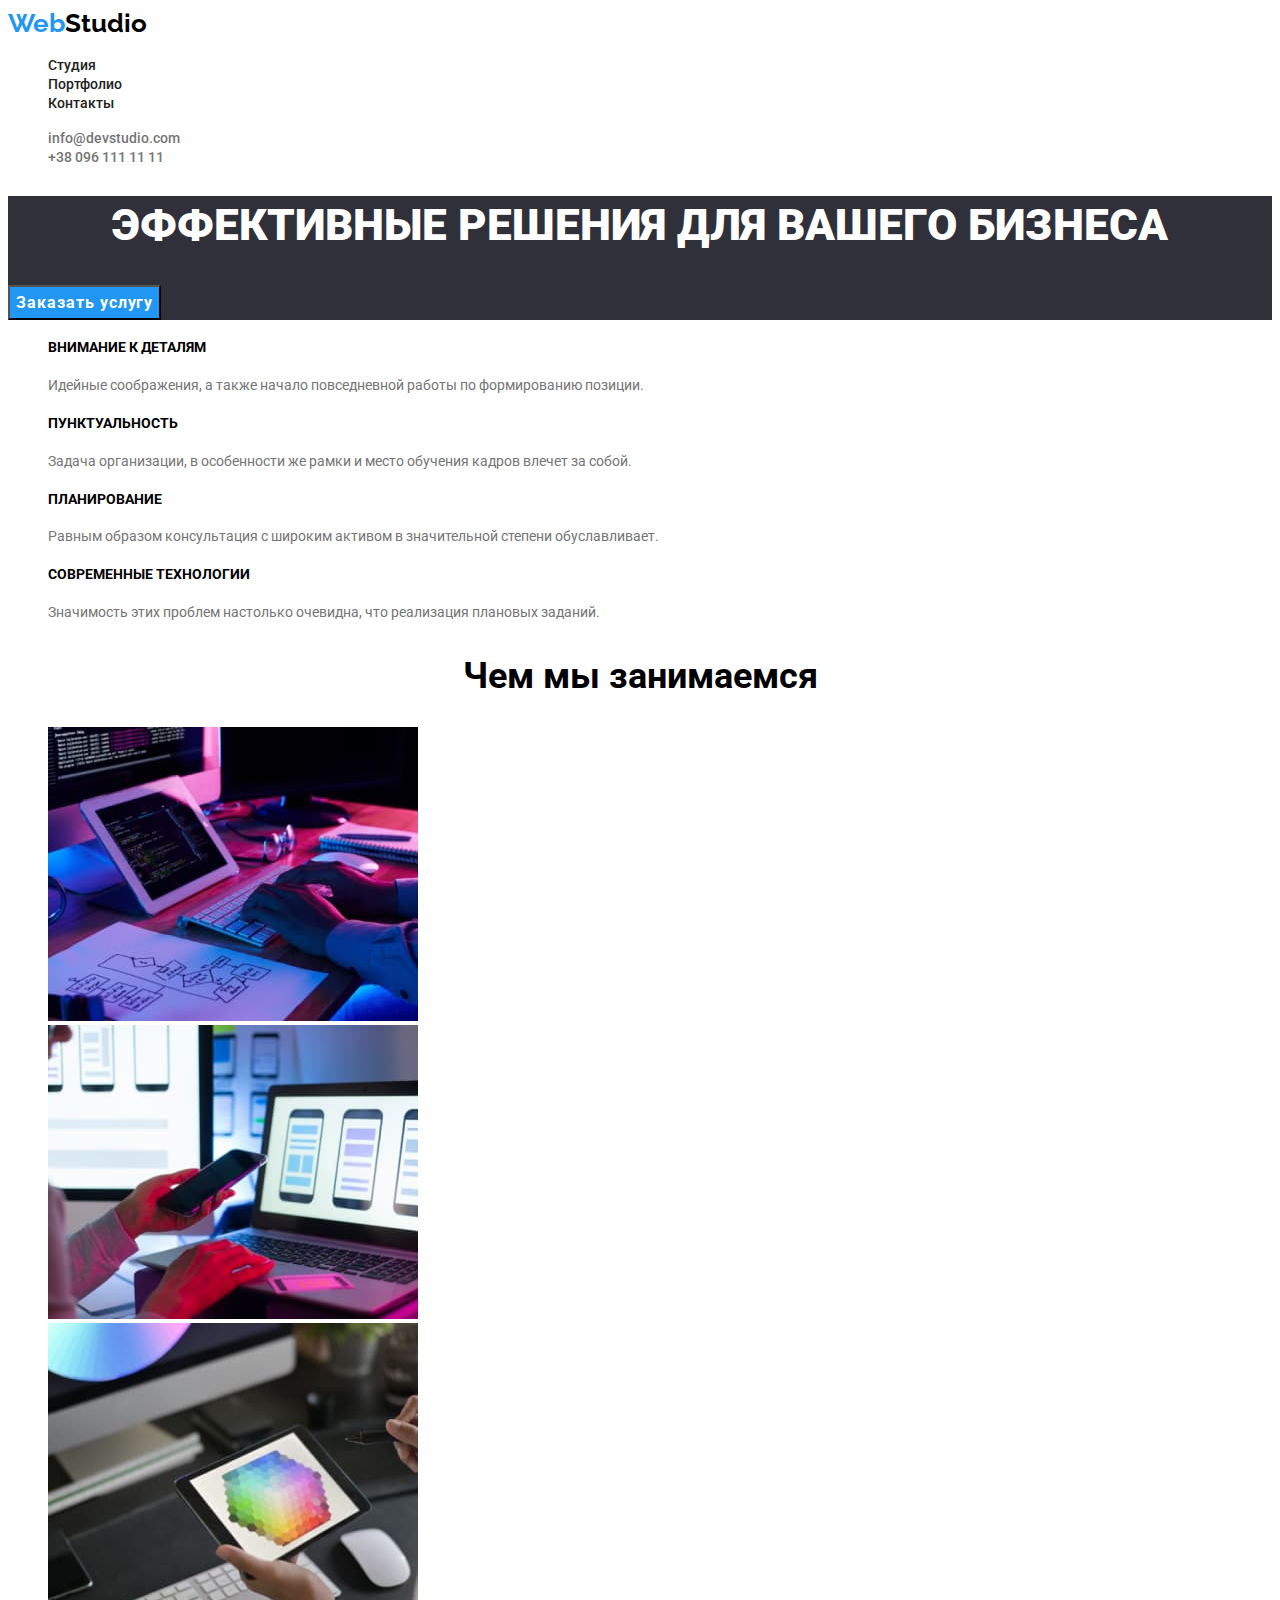
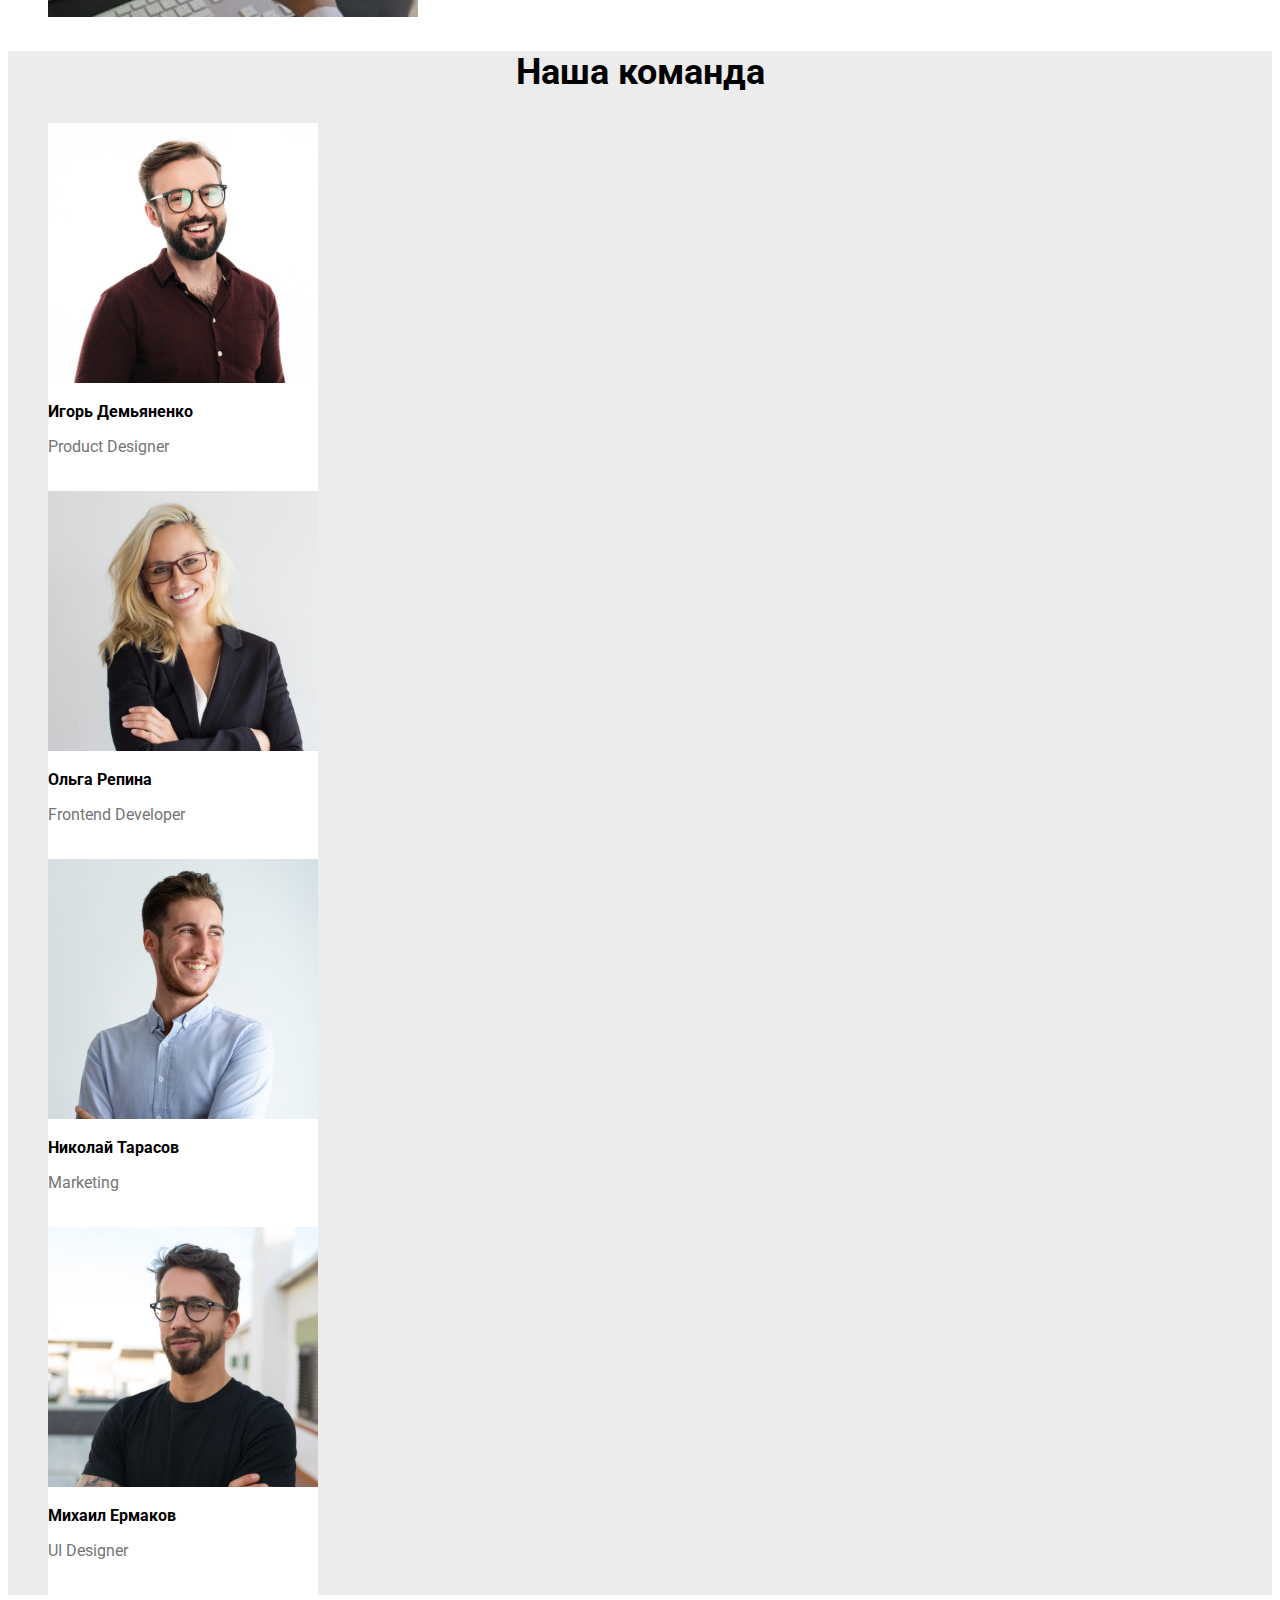
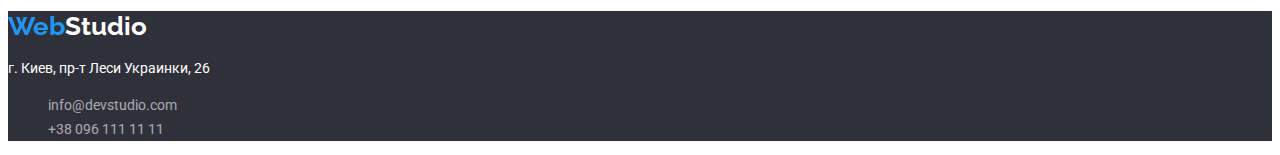
<file: index.html>
<!DOCTYPE html>
<html lang="ru">
<head>
    <meta charset="UTF-8">
    <meta http-equiv="X-UA-Compatible" content="IE=edge">
    <meta name="viewport" content="width=device-width, initial-scale=1.0">
    <title>Document</title>
    <link rel="stylesheet" href="./css/styles.css">
    <link rel="preconnect" href="https://fonts.gstatic.com">
    <link href="https://fonts.googleapis.com/css2?family=Raleway:wght@700&family=Roboto:wght@400;500;700;900&display=swap"
        rel="stylesheet">
</head>
<body>
    <header class="header">
        <nav class="navigation">
            <a href="./" class="logo">Web<span class="web">Studio</span></a>
            <ul class="site-nav">
                <li><a href="./" class="link">Студия</a></li>
                <li><a href="./portfolio.html" class="link">Портфолио</a></li>
                <li><a href="" class="link">Контакты</a></li>
            </ul>
        </nav>
    
        <div>
            <ul class="contact">
                <li><a href="mailto:info@devstudio.com" class="link">info@devstudio.com</a></li>
                <li><a href="tel:+380961111111" class="link">+38 096 111 11 11</a></li>
            </ul>
        </div>
    </header>

    <!-- MAIN -->

    <main>

        <!-- HERO -->

        <section>
            <div class="hero">
                <h1 class="title">ЭФФЕКТИВНЫЕ РЕШЕНИЯ ДЛЯ ВАШЕГО БИЗНЕСА</h1>
                  <button class="btn" type="button">Заказать услугу</button>
            </div>
        </section>

        <!-- ABOUT -->

        <section>
            <div class="about">
                <ul>
                    <li>
                        <h3 class="title">ВНИМАНИЕ К ДЕТАЛЯМ</h3>
                        <p class="feature">Идейные соображения, а также начало повседневной работы по формированию позиции.</p>
                    </li>
                    <li>
                        <h3 class="title">ПУНКТУАЛЬНОСТЬ</h3>
                        <p class="feature">Задача организации, в особенности же рамки и место обучения кадров влечет за собой.</p> 
                    </li>
                    <li>
                        <h3 class="title">ПЛАНИРОВАНИЕ</h3>
                        <p class="feature">Равным образом консультация с широким активом в значительной степени обуславливает.</p>
                    </li>
                    <li>
                        <h3 class="title">СОВРЕМЕННЫЕ ТЕХНОЛОГИИ</h3>
                        <p class="feature">Значимость этих проблем настолько очевидна, что реализация плановых заданий.</p>
                    </li>
                </ul>
            </div>
        </section>

        <!-- WORK -->

        <section>
            <div class="work">
                 <h2 class="title">Чем мы занимаемся</h2>
                     <ul>
                          <li><img src="./images/box-1.jpg" alt="Структура сайта и написание кода" width="370" height="294"></li>
                          <li><img src="./images/box-2.jpg" alt="адаптивная верстка" width="370" height="294"></li>
                          <li><img src="./images/box-3.jpg" alt="выбор цвета в цветовой палитре" width="370" height="294"></li>
                     </ul>
            </div>
        </section>

        <!-- TEAM -->

        <section>
            <div class="team">
                 <h2 class="title">Наша команда</h2>
                     <ul>
                        <li class="cards"><img src="./images/pro-designer.jpg" alt="Product Designer" width="270" height="260">
                            <p class="name"><b>Игорь Демьяненко</b></p>
                            <p class="pofession">Product Designer</p>
                        </li>
                        <li class="cards">
                            <img src="./images/developer.jpg" alt="Frontend Developer" width="270" height="260">
                            <p class="name"><b>Ольга Репина</b></p>
                            <p class="pofession">Frontend Developer</p>
                        </li>
                        <li class="cards">
                            <img src="./images/marketing.jpg" alt="Marketing" width="270" height="260">
                            <p class="name"><b>Николай Тарасов</b></p>
                            <p class="pofession">Marketing</p>
                        </li>
                        <li class="cards">
                            <img src="./images/ui-designer.jpg" alt="UI Designer" width="270" height="260">
                            <p class="name"><b>Михаил Ермаков</b></p>
                            <p class="pofession">UI Designer</p>
                        </li>
                    </ul>
            </div>
        </section>
    </main>

    <!-- FOTTER -->

    <footer class="footer">
        <a href="./" class="logo">Web<span class="web">Studio</span></a>
        <address class="address">
            <p class="street">г. Киев, пр-т Леси Украинки, 26</p>
            <ul class="getcontact">
                <li>
                    <a href="mailto:info@devstudio.com" class="link">info@devstudio.com</a>
                </li>
                <li>
                    <a href="tel:+380961111111" class="link">+38 096 111 11 11</a>
                </li>
            </ul>
        </address>
    
    </footer>
</body>
</html>
</file>
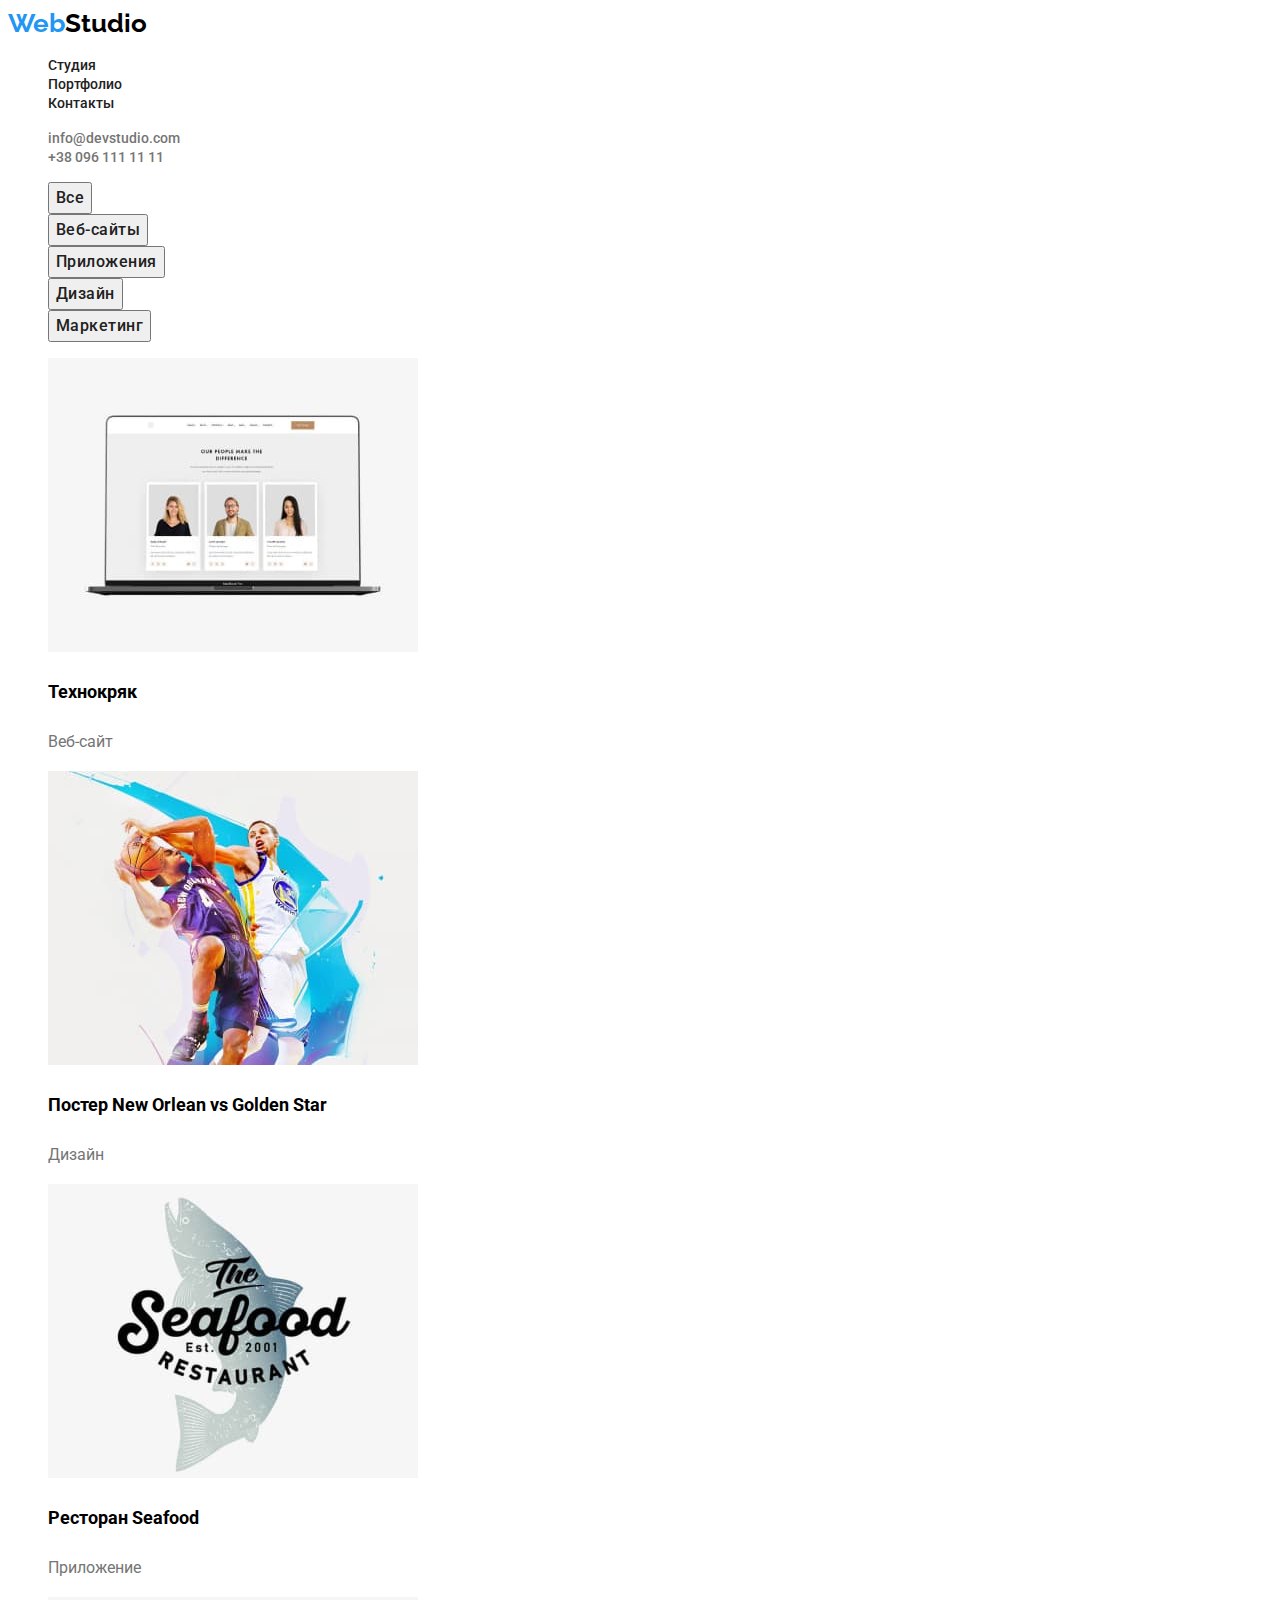
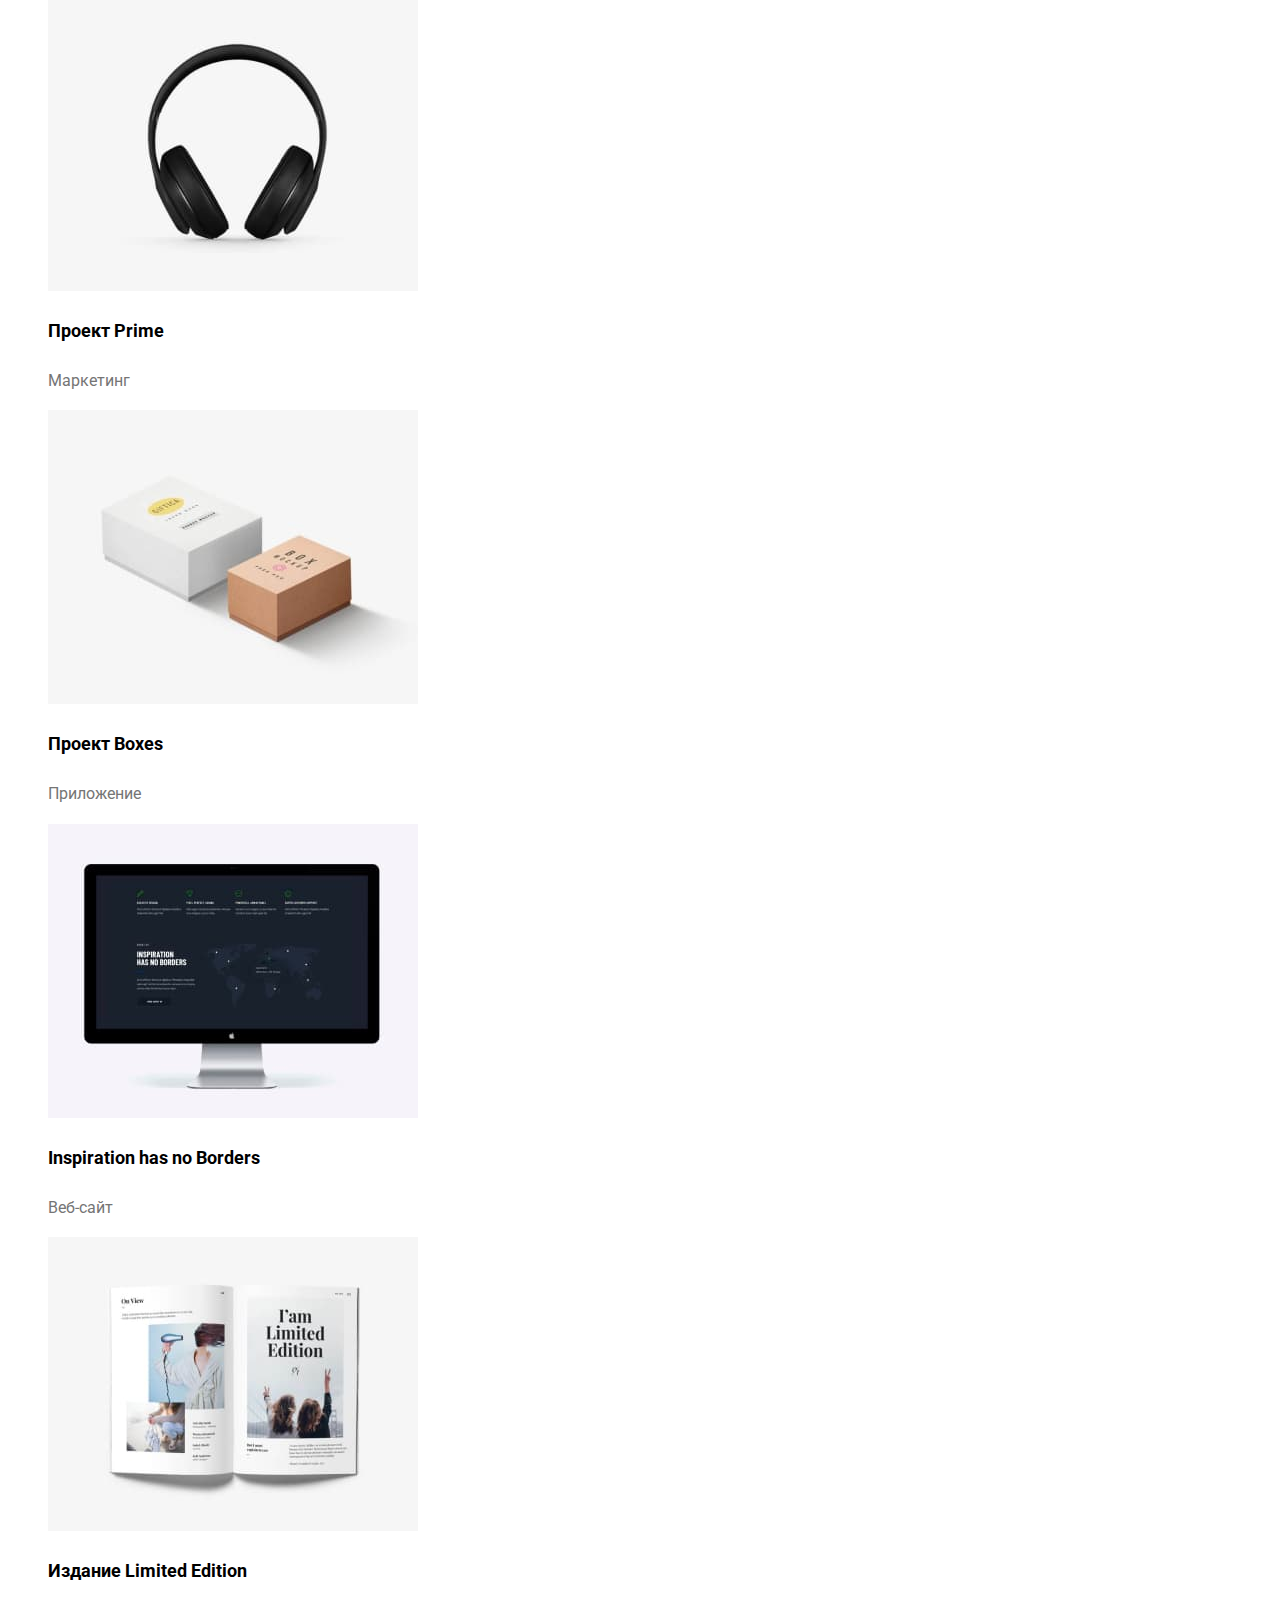
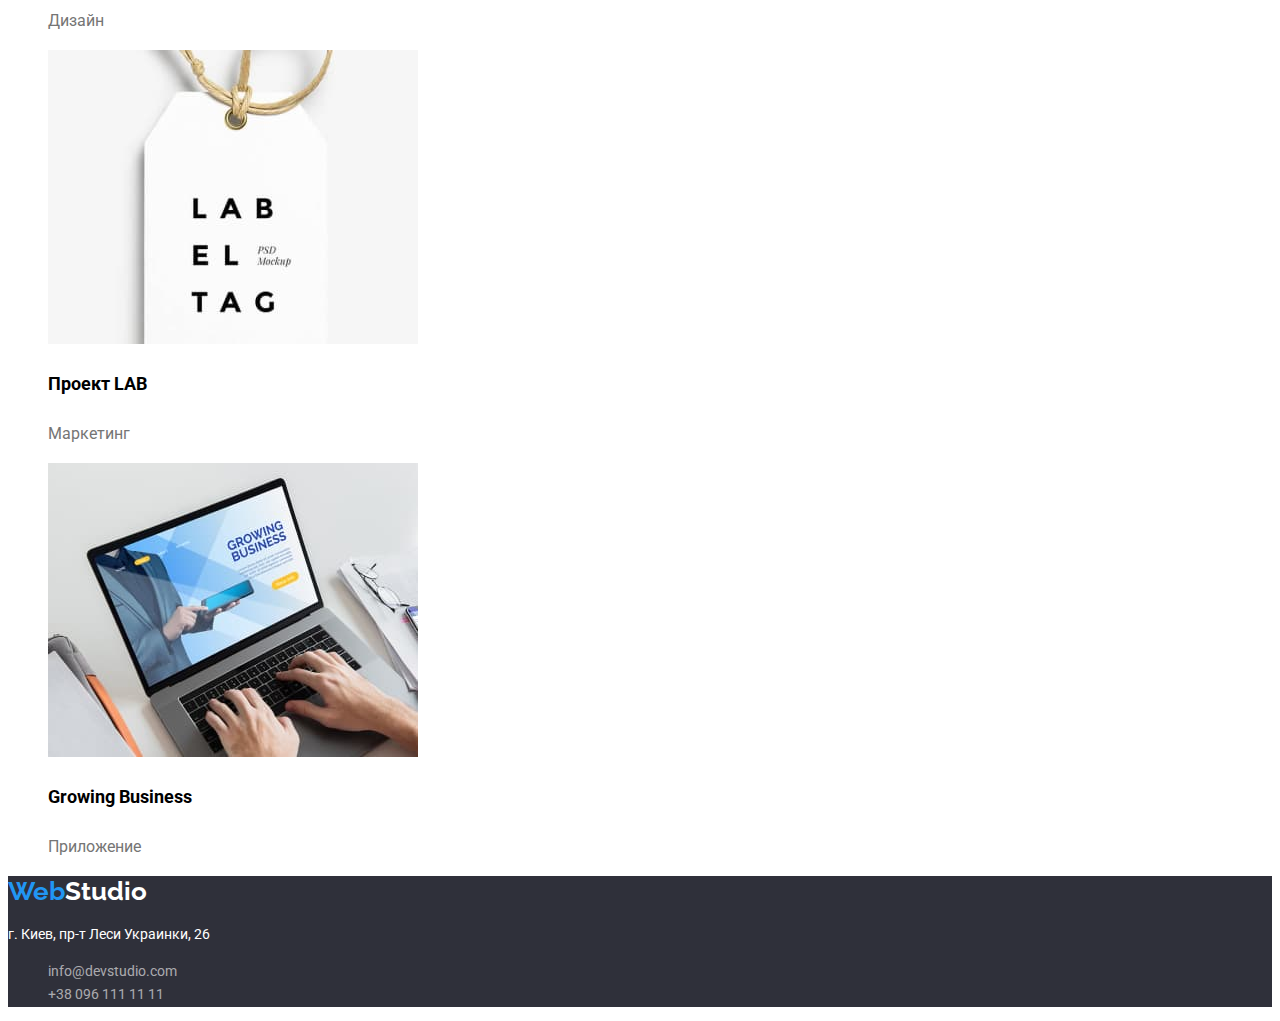
<file: portfolio.html>
<!DOCTYPE html>
<html lang="ru">
<head>
    <meta charset="UTF-8">
    <meta http-equiv="X-UA-Compatible" content="IE=edge">
    <meta name="viewport" content="width=device-width, initial-scale=1.0">
    <title>Document</title>
    <link rel="stylesheet" href="./css/styles.css">
    <link rel="preconnect" href="https://fonts.gstatic.com">
    <link href="https://fonts.googleapis.com/css2?family=Raleway:wght@700&family=Roboto:wght@400;500;700;900&display=swap"
        rel="stylesheet">
</head>
<body>

    <!-- header -->

    <header class="header">
        <nav class="navigation">
            <a href="./" class="logo">Web<span class="web">Studio</span></a>
             <ul class="site-nav">
                <li><a href="./" class="link" >Студия</a></li>
                <li><a href="./portfolio.html" class="link">Портфолио</a></li>
                <li><a href=""  class="link">Контакты</a></li>
             </ul>
        </nav>

        <div>
            <ul class="contact">
                <li><a href="mailto:info@devstudio.com"  class="link">info@devstudio.com</a></li>
                <li><a href="tel:+380961111111"  class="link">+38 096 111 11 11</a></li>
            </ul>
        </div>
    </header>
    
    <!-- main -->
   
    <main>
        <section>
            <div class="filters">
                <ul>
                    <li><button class="btn" type="button">Все</button></li>
                    <li><button class="btn" type="button">Веб-сайты</button></li>
                    <li><button class="btn" type="button">Приложения</button> </li>
                    <li><button class="btn" type="button">Дизайн</button> </li>
                    <li><button class="btn" type="button">Маркетинг</button> </li>
                </ul> 
            </div>
            <div class="projects">
                 <ul>
                     <li>
                        <a href="">
                              <img src="./images/note.jpg" alt="notebook" width="370" height="294"  >
                            <h3 class="title">Технокряк</h3>
                            <p class="filter">Веб-сайт</p>
                        </a>
                    </li>
                     <li>
                        <a href="">
                              <img src="./images/basketball.jpg" alt="basketball" width="370" height="294"  >
                            <h3 class="title">Постер New Orlean vs Golden Star</h3>
                            <p class="filter">Дизайн</p>
                        </a>
                    </li>
                     <li>
                        <a href="">
                              <img src="./images/restaurant.jpg" alt="restaurant" width="370" height="294"  >
                            <h3 class="title">Ресторан Seafood</h3>
                            <p class="filter">Приложение</p>
                        </a>
                    </li>
                     <li>
                        <a href="">
                              <img src="./images/headphones.jpg" alt="headphones" width="370" height="294" >
                            <h3 class="title">Проект Prime</h3>
                            <p class="filter">Маркетинг</p>
                        </a>
                    </li>
                     <li>
                        <a href="">
                              <img src="./images/boxes.jpg" alt="boxes" width="370" height="294" >
                            <h3 class="title">Проект Boxes</h3>
                            <p class="filter">Приложение</p>
                        </a>
                    </li>
                     <li>
                        <a href="">
                              <img src="./images/monitor.jpg" alt="monitor" width="370" height="294" >
                            <h3 class="title">Inspiration has no Borders</h3>
                            <p class="filter">Веб-сайт</p>
                        </a>
                    </li>
                     <li>
                        <a href="">
                              <img src="./images/book.jpg" alt="book" width="370" height="294" >
                            <h3 class="title">Издание Limited Edition</h3>
                            <p class="filter">Дизайн</p>
                        </a>
                    </li>
                     <li>
                        <a href="">
                              <img src="./images/project.jpg" alt="project" width="370" height="294" >
                            <h3 class="title">Проект LAB</h3>
                            <p class="filter">Маркетинг</p>
                        </a>
                    </li>
                     <li>
                        <a href="">
                              <img src="./images/business.jpg" alt="business" width="370" height="294" >
                            <h3 class="title">Growing Business</h3>
                            <p class="filter">Приложение</p>
                        </a>
                    </li>
                 </ul>
            </div>
        </section>
    </main>

<!-- footer -->
<footer class="footer">
    <a href="./" class="logo">Web<span class="web">Studio</span></a>
    <address class="address">
        <p class="street">г. Киев, пр-т Леси Украинки, 26</p>
        <ul class="getcontact">
            <li>
                <a href="mailto:info@devstudio.com" class="link">info@devstudio.com</a>
            </li>
            <li>
                <a href="tel:+380961111111" class="link">+38 096 111 11 11</a>
            </li>
        </ul>
    </address>
</body>
</html>
</file>
<file: css/styles.css>
body {
  color: var(--accent-color);
  font-family: roboto, sans-serif;
  background-color: #ffffff;
}

/* Глобальные стили */

:root {
  --accent-color: #757575;
  --background-header-footer: #2f303a;
  --activ: #2196f3;
  --primary-color: #000000;
  --lite-color: #ffffff;
  --logo: #2196f3;
  --contacts-footer-color: rgb(255, 255, 255, 0.6);
}

a {
  text-decoration: none;
}

li {
  list-style: none;
}

.btn {
  cursor: pointer;
}

/* HEADER INDEX*/

.logo {
  font-family: "Raleway", sans-serif;
  font-weight: 700;
  font-size: 26px;
  line-height: 1.2;
  color: var(--logo);
}

.web {
  color: var(--primary-color);
}

.site-nav .link {
  color: #212121;
  font-weight: 500;
  font-size: 14px;
  line-height: 1.1;
}

.contact .link {
  color: #757575;
  font-weight: 500;
  font-size: 14px;
  line-height: 1.1;
}

.site-nav .link:focus,
.site-nav .link:hover {
  color: var(--activ);
}

.contact .link:focus,
.contact .link:hover {
  color: var(--activ);
}

/* main INDEX */

.hero {
  background-color: var(--background-header-footer);
}

.hero .title {
  color: var(--lite-color);
  font-weight: 900;
  font-size: 44px;
  line-height: 1.35;
  text-align: center;
}

.hero .btn {
  font-family: "Roboto", sans-serif;
  color: var(--lite-color);
  background-color: var(--activ);
  font-weight: 700;
  font-size: 16px;
  line-height: 1.87;
  letter-spacing: 0.06em;
}

/* .hero .btn:focus,
.hero .btn:hover {
  color:
} */

/* ABOUT INDEX */

.about .title {
  color: var(--primary-color);
  font-weight: 700;
  font-size: 14px;
  line-height: 1.7;
}

.about .feature {
  font-weight: 400;
  font-size: 14px;
  line-height: 1.7;
}

/* WORK INDEX*/

.work .title {
  color: var(--primary-color);
  font-weight: 700;
  font-size: 36px;
  line-height: 1.17;
  text-align: center;
}

/* TEAM INDEX*/

.team {
  background-color: #ececec;
}

.team .title {
  color: var(--primary-color);
  text-align: center;
  font-weight: 700;
  font-size: 36px;
  line-height: 1.17;
}

.team .name {
  color: var(--primary-color);
  font-weight: 500;
  font-size: 16px;
  line-height: 1.17;
}

.cards {
  height: 368px;
  width: 270px;
  background-color: var(--lite-color);
}

.team .profession {
  font-weight: 400;
  font-size: 16px;
  line-height: 1.17;
}

/* MAIN PORTFOLIO */

.filters .btn {
  font-family: "Roboto", sans-serif;
  font-weight: 500;
  font-size: 16px;
  line-height: 1.62;
  letter-spacing: 0.03em;
  color: rgba(33, 33, 33, 1);
}

.filters .btn:focus,
.filters .btn:hover {
  background-color: var(--activ);
  color: var(--lite-color);
}

.projects .title {
  color: var(--primary-color);
  font-weight: 700;
  font-size: 18px;
  line-height: 2;
}

.projects .filter {
  color: var(--accent-color);
  font-weight: 400;
  font-size: 16px;
  line-height: 1.7;
}

/* Подвал */

.footer {
  background-color: var(--background-header-footer);
}

.footer .web {
  color: var(--lite-color);
}

.footer .link {
  color: var(--accent-color);
}

.footer .link:hover,
.footer .link:focus {
  color: var(--activ);
}

.address {
  font-weight: 400;
  font-size: 14px;
  line-height: 1.7;
  font-style: normal;
}

.address .street {
  color: var(--lite-color);
  font-weight: 400;
  font-size: 14px;
  line-height: 1.72;
}

.address .link {
  color: var(--contacts-footer-color);
}
</file>
